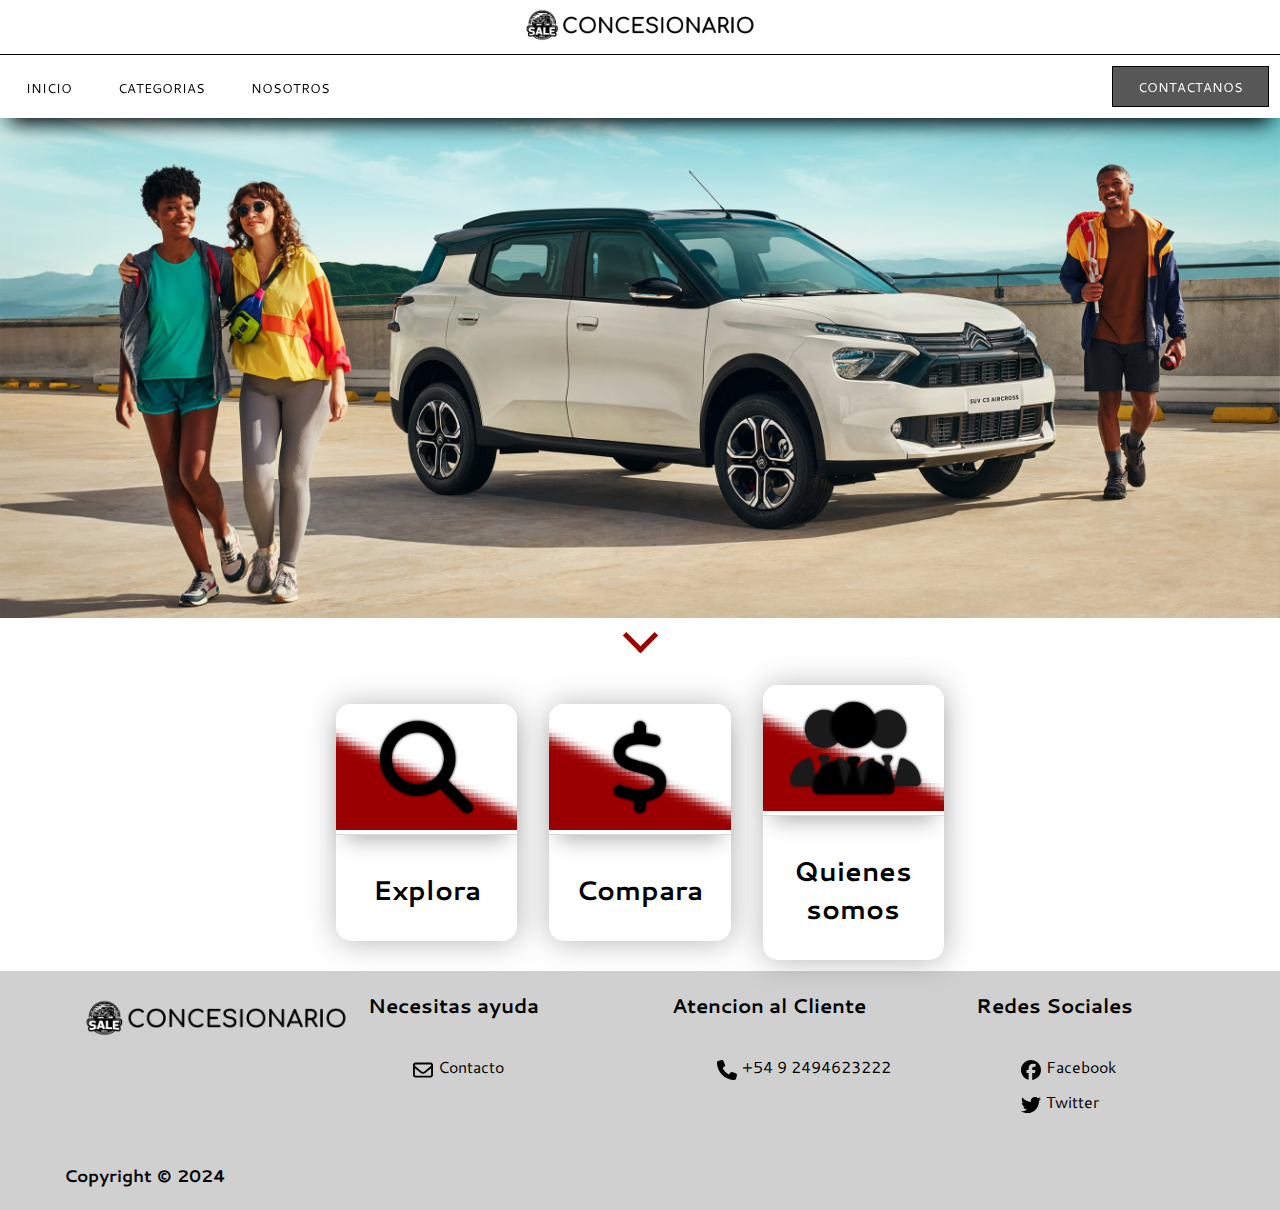
<file: index.html>
<!DOCTYPE html>
<html lang="es">
<head>
    <meta charset="UTF-8">
    <meta name="viewport" content="width=device-width, initial-scale=1.0">
    <title>M&L Concesionario</title>
    <link rel="preconnect" href="https://fonts.googleapis.com">
    <link rel="preconnect" href="https://fonts.gstatic.com/" crossorigin>
    <link href="https://fonts.googleapis.com/css2?family=Cantarell:ital,wght@0,400;0,700;1,400;1,700&family=Sora:wght@300&display=swap" rel="stylesheet">
    <link rel="stylesheet" href="style.css">
    <link rel="shortcut icon" href="images/favicon.svg" type="image/x-icon">
</head>
<body class="body">

    <header>
        <div class="header">
            <div class="space"></div>
            <div class="container-logo">
                <div data-creature="home" class="logo-link listen_button"></div>
                <figure class="figure">
                    <img src="images/logo.png" alt="" class="logo">
                </figure>
            </div>

            <button id="btn">
                <div class="menu-btn" id="btn_menu">
                    <div class="line"></div>
                    <div class="line"></div>
                    <div class="line"></div>
                </div>
            </button>
            
        </div>

        <nav>
            <div class="menu-items" id="menu">
                <ul class="items">
                    <div>
                        <li class="option btn_menu"><button data-creature="home" class="listen_button">INICIO</button></li>
                        <li class="option btn_menu" ><button data-creature="categories" class="listen_button">CATEGORIAS</button></li>
                        <li class="option btn_menu"><button data-creature="aboutus" class="listen_button">NOSOTROS</button></li>
                    </div>
                    <div >
                        <li class="option contact"><button data-creature="contact" class="listen_button ">CONTACTANOS</button></li>
                    </div>
                </ul>
            </div>
        </nav>
       
    </header>

    
    <main class="main">
        
    </main>
    
    <footer class="footer">
        <div class="footer-logo"> 
            <div data-creature="home" class="listen_button"><figure><img src="./images/logo.png" alt="" class="logo"></figure></div>
        </div>
        <div class="help">
            <h3>Necesitas ayuda</h3>
            <ul>
                <div data-creature="contact" class="listen_button"><li><figure><img src="./images/contact.svg" alt="" class="svg"></figure> Contacto</li></div>
            </ul>
        </div>
        <div class="clients">
            <h3>Atencion al Cliente</h3>
            <ul>
                <li><figure><img src="./images/phone.svg" alt="" class="svg"></figure> +54 9 2494623222</li>
            </ul>
        </div>
        <div class="social">
            <h3>Redes Sociales</h3>
            <ul>
                <a href="https://www.facebook.com" target="_blank"><li><figure><img src="./images/facebook.svg" alt="" class="svg"></figure> Facebook</li></a>
                <a href="https://www.x.com" target="_blank"><li><figure><img src="./images/twitter.svg" alt="" class="svg"></figure> Twitter</li></a>
            </ul>
        </div>
        <h4>Copyright © 2024</h4>
    </footer>
    <script src="./js/main.js"></script>
</body>
</html>
</file>
<file: style.css>
*{
    font-family: "Cantarell", sans-serif;
}
.listen_button * {
    pointer-events: none;

}

.body{
    margin:0px;
    grid-template-columns: 1fr;
    grid-template-rows: 1fr 1fr 1fr;
    grid-template-areas: 
    "header"
    "main"
    "footer";
}
a{
    text-decoration: none;
    color: black;
}
.menu-items a:hover{
    color: red;
    width: 40%; 
}
.svg{
    width: 20px;
}

/*TITULOS*/

.title-text{
    background: linear-gradient(170deg, rgb(155, 0, 0, 1), white 30%);
    display: flex;
    align-items: center;
    padding-left: 5%;
}

.text{
    margin-left: 5%;
}
.text-anchor{
    font-weight: bold;
    text-decoration: none;
}

p{
    color: black;
    font-size: 15px;
}
h1{
    font-size: 30px;
}
h2{
    font-size: 22px;
}
h3{
    font-size: 20px;
}
h4{
    font-size: 17px;
}

/*GRID AREAS*/
.main{
    grid-area: main;
}
img{
    width: 100%;
}

.logo{
    grid-area: logo;
}
.help{
    grid-area: help;
}
.clients{
    grid-area: QyA;
}
.social{
    grid-area: social;
}



/*HEADER*/

header{
    position: sticky;
    top: 0px;
    z-index: 1;
}
.header{
    grid-area: header;
    display: flex;
    background-color: white;
    width: 100%;
    justify-content: space-between;
    border-bottom: solid 1px black;
    height: 6vh;
    align-items: center;
}
.container-logo{
    position: relative;
    width: 50vw;
}
.container-logo .figure{
    margin: 0;
    
}
.container-logo .logo-link{
    display: block;
    position: absolute;
    top: 0;
    left: 0;
    width: 100%;
    height: 100%;
    z-index: 10;
}
.space{
    width: 32px;
}

/*MENU*/

.menu-btn{
    width: 20px;
}
.line{
    margin-top: 5px;
    border-bottom: solid 1px black;
}
#btn{
    background-color: white;
    border: none;
    padding-top: 0px; padding-bottom: 0px;
}
.menu-items{
    width: 100%;
    background-color: white;
    display: none;
    box-shadow: 0px 15px 20px -10px black;
    border-bottom-left-radius: 10px; border-bottom-right-radius: 10px;
    z-index: 0;
}
.option{
    margin: 15px;
    border-bottom: solid 0.5px gray;
}
.items{
    padding:5px;
    list-style: none;
    width: 100%;
}
.items .listen_button{
    background-color: transparent;
    border: none;
}
.items .contact .listen_button{
    width: 100%;
    padding: 10px;
    text-align: center;
    color:white;
    background-color: rgb(87, 87, 87);
    border: solid 1px black;
}

.show{
    display: flex;
    position: absolute;
    z-index: 10;
}

/*FORM*/

.form-area{
    background-color: white;
    padding: 25px;
    border-radius: 10px;
    width: 75%;
    margin: auto    ;
    height: auto;
}
#msg{
    height: 10vh;
    resize: none;
}
#subject{
    height: 5vh;
    resize: none;
}
.inputs{
    margin: 5px;
    margin-left: 0;
    width: 98%;
    height: 5vh;
    border: solid 1px gray;
    border-radius: 5px;
}

#submit{
    background-color: #ff1c1c;
    color: #ffffff;
}

#captcha{
    width: 88%;
}
#validar{
    width: 10%;
}

.container{
    height: auto;
    display: flex;
    justify-content: center;
}
.container-form{
    
    margin-top: 10%;
    margin-bottom: 10%;
    width: 90%;
    height: auto;
}

.container-input{
    width: 100%;
    height: 100%;
}
.container-input input:focus, .container-input textarea:focus {
    outline: none;
    border-color: red;
}

.container-title{
    display: flex;
    justify-content: center;
}

#container-captcha{
    display: flex;
    justify-content: center;
    align-items: center;
}

#captcha.correct{
    border-color:#00d100;
}

#captcha.correct:focus{
    border-color:#00d100;
}

/*MENSAJE*/
.email-contact-container{
   display: none;
    position: absolute;
    right: 0px;
    padding: 8px;
    background-color: black;
    color: white;
    width: 80%;
    z-index: -10;
}
#message-sent.verificated{
    display: flex;
    position: fixed;
    z-index: 10;
    animation: movement 5s linear forwards;
}
@keyframes movement {
    0% {
        transform: translateX(100%);
    }
    20%, 80% {
        transform: translateX(0);
    }
    100% {
        transform: translateX(100%);
    }
}
.email-contact{
    text-align: center;
    width: 100%;
    color: white;
}

/*OPCIONES DEL INICIO*/

.card-option{
    width: 90%;
    text-align: center;
    padding: 0;
    border-radius: 15px;
    box-shadow: 1px 1px 30px rgb(72, 72, 72, 0.4);
    margin: 5%;
}

.cards-container{
    position: relative;
    width: 50%;
    margin: auto;
    height: auto;
    display: flex;
    flex-direction: column;
    justify-content: center;
}

.card-text{
    margin-bottom: 0;
    padding-bottom: 32px;
    font-size: 200%;
    font-weight: bold;
}

.card-image{
    border-bottom: solid 1px rgba(0, 0, 0, 0.144);
    box-shadow: 0px 15px 20px -10px rgb(0, 0, 0, 0.3);
}
.card-image figure{
    margin: auto;
}
.card-image img{
    object-fit: cover;
    border-top-left-radius: 15px; border-top-right-radius: 15px;
}
.cards-container .listen_button{
    border: none;
    background-color: transparent;
}

/*IMAGENES INICIO*/

.main-images{
    display: flex;
}
.main-images figure{
    width: 100%;
    margin: auto;
}
.arrow-div{
    margin: 2%;margin-top: 0;
    display: flex;
    justify-content: center;
}
.arrow{
    height: 20px;
    width: 20px;
    border-bottom: solid 5px rgb(155, 0, 0);border-left: solid 5px rgb(155, 0, 0);
    transform: rotate(315deg);
}

/*TABLA*/

.table-container{
    display: flex;
    justify-content: center;
}
thead{
    background-color: rgb(230, 230, 230);
}
table{
    overflow: hidden;
    border-radius: 10px;
    width: 90%;
    text-align: center;
    border-spacing: 0;
    margin: 5%;
    box-shadow: 6px 7px 11px 1px rgba(0,0,0,1);
}


tbody td{
    background-color: rgb(252, 252, 252);
    padding: 0;
    border-bottom: solid 1px rgba(0, 0, 0, 0.178);

}
thead .sub-text{
    font-size: 10px;
}
thead td{
    border-bottom: solid 1px rgba(0, 0, 0, 0.205);
    font-weight: bold;
    padding: 5px;
}
div.container-car-add-form.show{
    display: block;
    position: fixed;
    z-index: 20;
}
div.container-car-add-form{
    background-color: white;
    width: 80%;
    height: auto;
    display: none;
    position: absolute;
    z-index: 0;
}
div.container-car-edit-form.show{
    display: block;
    position: fixed;
    z-index: 20;
}
div.container-car-edit-form{
    background-color: white;
    width: 80%;
    height: auto;
    display: none;
    position: absolute;
    z-index: 0;
}

div.forms-containers{
    display: flex;
    width: 100%;
    justify-content: center;
    margin: auto;
}
.overlay{
    display: none;
    position: absolute;
    background-color: rgba(0, 0, 0, 0.432);
    top: 0;
    left: 0;
    width: 100%;
    height: 100%;
    z-index: 0;
}
.overlay.show{
    display: flex;
    position: fixed;
    z-index: 15;
}
.form_btn{
    display: none;
    position: fixed;
    z-index: 0;
    top:15%;
    left: 81%;

    background-color: transparent;
    border: none;
    width: 8%;
}
.form_btn.show{
    display: block;
    position: fixed;
    z-index: 25;
}
.table_form .container-title{
    display: flex;
}
.form_btn svg{
    fill:rgb(155, 0, 0);
}
/*FOOTER*/

.footer{
    grid-area: footer;
    display: grid;
    width: auto;
    padding-left: 5%;
    background-color: rgba(182, 182, 182, 0.644);
    grid-template-columns: 1fr;
    grid-template-rows: 1fr 1fr 1fr 1fr 1fr;
    grid-template-areas: 
    "logo"
    "help"
    "social"
    "QyA";
}


footer ul{
    list-style: none;
    width: 80%;
    justify-content: center;
}
.footer figure{
    margin: 2%;
}
.footer-logo{
    display: flex;
    align-items: center;
}
.footer li{
    display: flex;
}


/*OPCIONES DE AUTOS*/

.vehicles-container{
    display: flex;
    flex-direction: column;
    width: 80%;
    margin: auto;
    justify-content: center;
}

.vehicles-text{
    margin-bottom: 0;
    padding-bottom: 32px;
}

.vehicle-image{
    border-bottom: solid 1px rgba(0, 0, 0, 0.144);
    box-shadow: 0px 15px 20px -10px rgb(0, 0, 0, 0.1);
}
.aboutUs-text-container{
    justify-content: center;
}
.options-container{
    display: flex;
    
}
.options-container,.option-msg-container{
    justify-content: center;
}

.options-container button{
    
    width: 100%;
    border: solid 0.5px rgba(0, 0, 0, 0.863);
    background-color: rgba(155, 84, 84, 0.384);
}
.option-msg-container{
    display: flex;
    justify-content: center;
    border-top: 1px solid black;
}
.table-options-container .div{
    overflow: hidden;
    border: 1px solid black;
    border-radius: 10px;
    display: block;
    margin: auto;
    width: 80%;
    justify-content: center;
}
/*CATEGORIAS*/
.vehicles-list{
    list-style-image: url(./images/arrow.svg);
}
.vehicles-list-container{
    height: auto;
    width: auto;
    margin: 2%;
    grid-area: aside;
    background-color: rgba(155, 0, 0, 0.185);
    padding-left: 4%; padding-top: 2%; padding-bottom: 2%;
}

.change_pages_buttons{
    display: flex;
    justify-content: center;
    width: 100%;
}

.change_pages_buttons button{
    background-color: transparent;
    color: rgb(155, 0, 0, 1);
    border: 1px solid rgba(128, 128, 128, 0.438);
    width: 10%;
    /*font-weight: bold;*/
    font-size: 25px;
    margin: 1%;
    box-shadow: 0px 0px 10px rgba(0, 0, 0, 0.2);
}

/*VENTA DE AUTO*/
.description{
    background-color: rgb(218, 218, 218);
    padding: 2%;
    width: 90%;
    margin:auto;
    margin-bottom: 2%;
}
.characteristics{
    background-color: rgb(199, 199, 199);
    padding-top: 2%; padding-bottom: 2%;
    margin-bottom: 2%;
}
.car-image{
    margin: 2%;
    border: solid 0.5px gray;
    box-shadow: 0px 0px 10px 4px rgba(0, 0, 0, 0.26);
}
.buy-button{
    background-color: rgb(214, 25, 25);
    align-content: center;
    text-align: center;
    padding: 1%;
    border: solid 1px black;
}
.buy-button p{
    font-size: 20px;
    font-weight: bolder;
    color: white;
}

/* BORDE REDONDEADO 10px*/
.description, .characteristics, .buy-button, .vehicles-list-container, .container-form, .container-car-add-form, .container-car-edit-form, .car-image, .change_pages_buttons button{
    border-radius: 10px;
}
.container-form, .container-car-edit-form, .container-car-add-form{
    box-shadow: 1px 1px 30px rgb(72, 72, 72);
}

.aboutUs-text-container{
    border-radius: 10px;
    width: 90%;
    margin: auto;
    margin-top: 10%;
    margin-bottom: 10%;
    height: auto;
    background-color: #ffffff;
}

#aboutUs-text{
    font-size: 115%;
}
.hidden_category{
    display: none;
}


/*MEDIA*/

@media only screen and (min-width: 768px){
    .hidden_category{
        display: block;
    }
    .container-logo{
        width: 20vw;
    }

    .table-options-container .div{
        width: 40%;

    }
    .form_btn{
        top:22%;
        left: 85%;
        width: 4%;
    }

    .email-contact-container{
        width: 40%;
    }
    /*menu*/
    #btn{
        visibility: hidden;
    }

    #menu{
        display: flex;
        border-radius: 0;
        height: 7vh;
    }
    .show{
        display: block;
        position: relative;
        z-index: 0;
    }



    .option, .contact{
        display: inline;
        border: none;

    }
    
    .items{
        width: 100vw;
        display: flex;
        justify-content: space-between;
        align-items: center;
        padding-right: 2%;
    }

    /*index main*/
    .cards-container{
        flex-direction:row ;
    }

    .change_pages_buttons button{
        width: 6%;
        margin: 0.4%;
    }

    /*footer*/
    
    .footer{
        width: auto;
        grid-template-rows: 1fr;
        grid-template-columns: 1fr 1fr 1fr 1fr ;
        grid-template-areas: 
        "logo help QyA social";
    }

    .footer-logo, .help, .clients, .social{
        display:flex;
        flex-direction: column;
        margin: 0;
        padding: 0;
        align-items:flex-start ;
        text-align: center;
    } 

    .explore-container{
        display: grid;
        grid-template-columns: 1fr 1fr 1fr 1fr;
        grid-template-areas: 
        "aside vehicles vehicles vehicles"
        ;
    }
    .vehicles-container{
        grid-area: vehicles;
        display: grid;
        grid-template-columns: 1fr 1fr 1fr;
    }

    .aside{
        grid-area: aside;
    }

    .aboutUs-text-container{
        margin-top: 0;
    }

    .container-form{
        width: 30%;

    }
    .car-container{
        display: flex;
        justify-content: center;
    }
    .car-image, .description{
        margin: 1%;
  
    }

}
</file>
